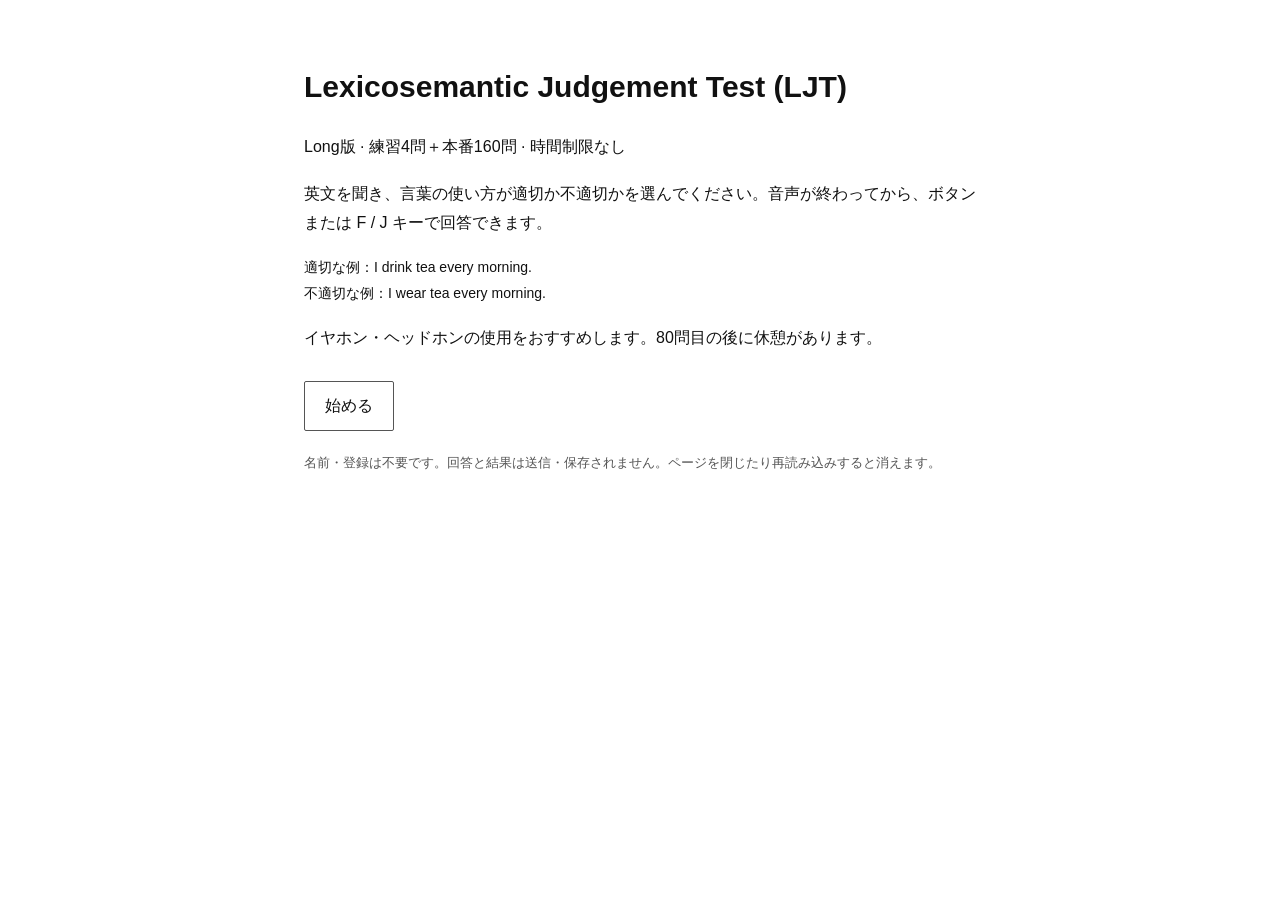
<file: public/index.html>
<!doctype html>
<html lang="ja">
<head>
  <meta charset="utf-8">
  <meta name="viewport" content="width=device-width, initial-scale=1">
  <meta name="description" content="英語の短い文を聞いて、言葉の意味を判断するLJT。名前の入力や登録は不要。得点とCEFRの参考目安をその場で確認できます。">
  <meta name="theme-color" content="#ffffff">
  <title>Lexicosemantic Judgement Test (LJT) — Long</title>
  <link rel="icon" href="data:,">
  <link rel="stylesheet" href="styles.css?v=20261111b">
</head>
<body>
  <div class="shell">
    <main id="app"></main>
    <noscript><p>テストを受けるには、ブラウザのJavaScriptを有効にしてください。</p></noscript>
  </div>
  <script src="conversion.js?v=20261111b"></script>
  <script src="config.js?v=20261111b"></script>
  <script src="score.js?v=20261111b"></script>
  <script src="app.js?v=20261111b"></script>
</body>
</html>
</file>
<file: public/styles.css>
* { box-sizing: border-box; }
:root { font-family: -apple-system, BlinkMacSystemFont, "Hiragino Sans", "Yu Gothic", sans-serif; color: #111; background: #fff; line-height: 1.8; color-scheme: light; }
body { margin: 0; }
.shell { max-width: 720px; margin: 0 auto; padding: 0 24px; }
main { padding: 64px 0 40px; }
h1 { font-size: clamp(23px, 4vw, 30px); line-height: 1.5; margin: 0 0 24px; }
h2 { font-size: 24px; margin: 0 0 24px; }
h3 { font-size: 16px; margin: 0 0 16px; }
p { margin: 18px 0; }
h1:focus, h2:focus { outline: none; }
a { color: inherit; text-underline-offset: 3px; overflow-wrap: anywhere; }
button { font: inherit; color: #111; background: #fff; border: 1px solid #555; border-radius: 2px; min-height: 48px; padding: 10px 20px; cursor: pointer; touch-action: manipulation; }
button:disabled { color: #888; border-color: #ccc; cursor: default; }
button:not(:disabled):hover { background: #eee; }
button:focus-visible, a:focus-visible { outline: 2px solid #111; outline-offset: 4px; }
.primary, .secondary { display: block; margin: 28px 0 20px; }
.small { font-size: 13px; color: #555; }
.example { font-size: 14px; }
main[data-screen="practice"], main[data-screen="main"] { max-width: 480px; margin: auto; padding-top: min(22vh, 150px); text-align: center; }
.trial-progress { color: #555; font-size: 14px; margin: 0 0 40px; }
#status { min-height: 30px; }
.answers { display: grid; grid-template-columns: 1fr 1fr; gap: 20px; margin: 32px 0; }
.answer { font-size: 21px; min-height: 76px; }
kbd { display: block; font: 12px ui-monospace, monospace; margin-top: 5px; color: #555; }
#feedback { margin-top: 24px; }
#next, #retry, #stop { margin-left: auto; margin-right: auto; }
.text-button { border: 0; text-decoration: underline; font-size: 13px; }
.results { margin: 30px 0; }
.results > div { display: grid; grid-template-columns: 150px 1fr; gap: 12px; padding: 9px 0; }
.results dt { color: #444; }
.results dd { margin: 0; font-weight: 650; }
.basis { font-size: 14px; }
.references { margin-top: 48px; padding-top: 24px; border-top: 1px solid #ddd; font-size: 13px; }
.references p { margin: 16px 0; }
.credit { border-top: 1px solid #ddd; margin-top: 28px; padding-top: 20px; font-size: 13px; }
[hidden] { display: none !important; }
.sr-only { position: absolute; width: 1px; height: 1px; padding: 0; margin: -1px; overflow: hidden; clip-path: inset(50%); white-space: nowrap; border: 0; }
@media (max-width: 480px) { main { padding-top: 36px; } .shell { padding: 0 20px; } .results > div { grid-template-columns: 125px 1fr; gap: 10px; } .answers { gap: 14px; } }
</file>
